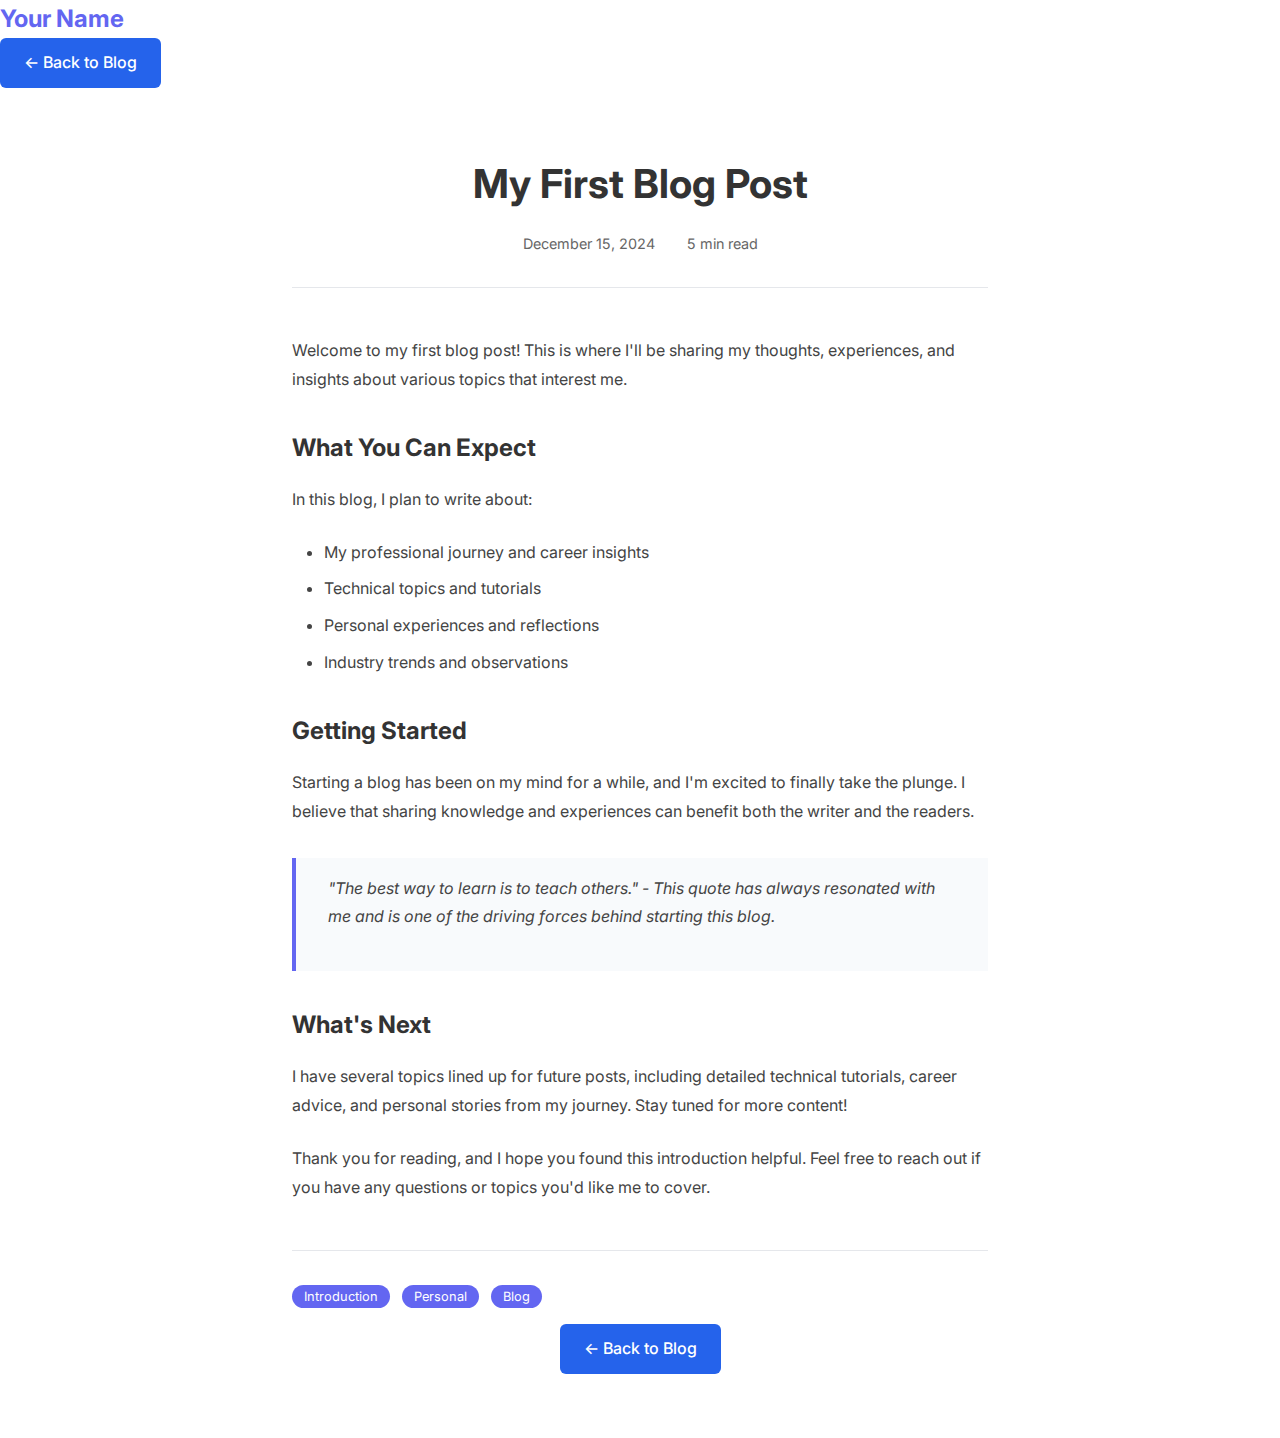
<file: blog/post-1.html>
<!DOCTYPE html>
<html lang="en">
<head>
    <meta charset="UTF-8">
    <meta name="viewport" content="width=device-width, initial-scale=1.0">
    <title>My First Blog Post - Your Name</title>
    <link rel="stylesheet" href="../style.css">
    <link rel="preconnect" href="https://fonts.googleapis.com">
    <link rel="preconnect" href="https://fonts.gstatic.com" crossorigin>
    <link href="https://fonts.googleapis.com/css2?family=Inter:wght@300;400;500;600;700&family=Playfair+Display:wght@400;700&display=swap" rel="stylesheet">
</head>
<body>
    <header class="header">
        <nav class="navbar">
            <div class="nav-brand">
                <h2><a href="../index.html" style="color: #6366f1; text-decoration: none;">Your Name</a></h2>
            </div>
            <div class="nav-actions">
                <a href="../index.html#blog" class="btn btn-outline">← Back to Blog</a>
            </div>
        </nav>
    </header>

    <main class="main-content">
        <article class="blog-article">
            <div class="container">
                <header class="article-header">
                    <h1>My First Blog Post</h1>
                    <div class="article-meta">
                        <span class="article-date">December 15, 2024</span>
                        <span class="article-reading-time">5 min read</span>
                    </div>
                </header>

                <div class="article-content">
                    <p>Welcome to my first blog post! This is where I'll be sharing my thoughts, experiences, and insights about various topics that interest me.</p>
                    
                    <h2>What You Can Expect</h2>
                    <p>In this blog, I plan to write about:</p>
                    <ul>
                        <li>My professional journey and career insights</li>
                        <li>Technical topics and tutorials</li>
                        <li>Personal experiences and reflections</li>
                        <li>Industry trends and observations</li>
                    </ul>

                    <h2>Getting Started</h2>
                    <p>Starting a blog has been on my mind for a while, and I'm excited to finally take the plunge. I believe that sharing knowledge and experiences can benefit both the writer and the readers.</p>

                    <blockquote>
                        <p>"The best way to learn is to teach others." - This quote has always resonated with me and is one of the driving forces behind starting this blog.</p>
                    </blockquote>

                    <h2>What's Next</h2>
                    <p>I have several topics lined up for future posts, including detailed technical tutorials, career advice, and personal stories from my journey. Stay tuned for more content!</p>

                    <p>Thank you for reading, and I hope you found this introduction helpful. Feel free to reach out if you have any questions or topics you'd like me to cover.</p>
                </div>

                <footer class="article-footer">
                    <div class="article-tags">
                        <span class="tag">Introduction</span>
                        <span class="tag">Personal</span>
                        <span class="tag">Blog</span>
                    </div>
                    <div class="article-actions">
                        <a href="../index.html#blog" class="btn btn-primary">← Back to Blog</a>
                    </div>
                </footer>
            </div>
        </article>
    </main>

    <style>
        .blog-article {
            max-width: 800px;
            margin: 2rem auto;
            padding: 2rem;
        }

        .article-header {
            text-align: center;
            margin-bottom: 3rem;
            padding-bottom: 2rem;
            border-bottom: 1px solid #e5e7eb;
        }

        .article-header h1 {
            font-size: 2.5rem;
            color: #333;
            margin-bottom: 1rem;
        }

        .article-meta {
            display: flex;
            justify-content: center;
            gap: 2rem;
            color: #666;
            font-size: 0.9rem;
        }

        .article-content {
            line-height: 1.8;
            color: #444;
        }

        .article-content h2 {
            color: #333;
            margin: 2rem 0 1rem;
            font-size: 1.5rem;
        }

        .article-content p {
            margin-bottom: 1.5rem;
        }

        .article-content ul {
            margin: 1rem 0 1.5rem 2rem;
        }

        .article-content li {
            margin-bottom: 0.5rem;
        }

        .article-content blockquote {
            background: #f8fafc;
            border-left: 4px solid #6366f1;
            padding: 1rem 2rem;
            margin: 2rem 0;
            font-style: italic;
        }

        .article-footer {
            margin-top: 3rem;
            padding-top: 2rem;
            border-top: 1px solid #e5e7eb;
        }

        .article-tags {
            margin-bottom: 1rem;
        }

        .tag {
            background: #6366f1;
            color: white;
            padding: 0.25rem 0.75rem;
            border-radius: 15px;
            font-size: 0.8rem;
            margin-right: 0.5rem;
        }

        .article-actions {
            text-align: center;
        }

        .nav-actions {
            display: flex;
            align-items: center;
        }

        @media (max-width: 768px) {
            .blog-article {
                padding: 1rem;
            }
            
            .article-header h1 {
                font-size: 2rem;
            }
            
            .article-meta {
                flex-direction: column;
                gap: 0.5rem;
            }
        }
    </style>
</body>
</html>
</file>
<file: style.css>
/* Simple Portfolio CSS */

* {
    margin: 0;
    padding: 0;
    box-sizing: border-box;
}

body {
    font-family: 'Inter', -apple-system, BlinkMacSystemFont, sans-serif;
    line-height: 1.6;
    color: #333;
    background: #fff;
}

.container {
    max-width: 800px;
    margin: 0 auto;
    padding: 0 20px;
}

/* Navigation */
.nav {
    background: #fff;
    border-bottom: 1px solid #eee;
    position: fixed;
    top: 0;
    width: 100%;
    z-index: 100;
}

.nav .container {
    display: flex;
    justify-content: space-between;
    align-items: center;
    padding: 15px 20px;
}

.nav-title {
    font-size: 20px;
    font-weight: 600;
    color: #2563eb;
}

.nav-links {
    display: flex;
    list-style: none;
    gap: 30px;
}

.nav-link {
    text-decoration: none;
    color: #666;
    font-weight: 400;
    transition: color 0.2s;
}

.nav-link:hover,
.nav-link.active {
    color: #2563eb;
}

/* Main Content */
.main {
    margin-top: 70px;
    padding: 40px 0;
}

.section {
    display: none;
    min-height: 500px;
}

.section.active {
    display: block;
}

.section h2 {
    font-size: 32px;
    margin-bottom: 30px;
    font-weight: 600;
    color: #111;
}

.section h3 {
    font-size: 24px;
    margin: 30px 0 15px;
    font-weight: 500;
    color: #333;
}

/* Home Section */
.intro {
    text-align: center;
    padding: 60px 0;
}

.intro h2 {
    font-size: 48px;
    margin-bottom: 10px;
    color: #111;
}

.subtitle {
    font-size: 20px;
    color: #2563eb;
    margin-bottom: 20px;
    font-weight: 500;
}

.description {
    font-size: 18px;
    color: #666;
    max-width: 600px;
    margin: 0 auto 30px;
}

/* Button */
.btn {
    display: inline-block;
    background: #2563eb;
    color: white;
    padding: 12px 24px;
    text-decoration: none;
    border-radius: 6px;
    font-weight: 500;
    transition: background 0.2s;
}

.btn:hover {
    background: #1d4ed8;
}

/* About Section */
.about-content p {
    font-size: 16px;
    margin-bottom: 20px;
    color: #555;
}

.skills-list {
    list-style: none;
    display: grid;
    grid-template-columns: repeat(auto-fit, minmax(150px, 1fr));
    gap: 10px;
    margin-top: 15px;
}

.skills-list li {
    background: #f8f9fa;
    padding: 8px 12px;
    border-radius: 4px;
    font-weight: 500;
    color: #555;
}

/* Timeline Section */
.timeline {
    max-width: 600px;
    margin: 0 auto;
}

.timeline-item {
    display: flex;
    margin-bottom: 30px;
    padding-bottom: 30px;
    border-bottom: 1px solid #eee;
}

.timeline-item:last-child {
    border-bottom: none;
}

.year {
    background: #2563eb;
    color: white;
    padding: 8px 16px;
    border-radius: 20px;
    font-weight: 600;
    font-size: 14px;
    margin-right: 20px;
    height: fit-content;
    min-width: 60px;
    text-align: center;
}

.content h3 {
    margin: 0 0 8px 0;
    font-size: 20px;
}

.content p {
    color: #666;
    margin: 0;
}

/* CV Section */
.cv-section {
    margin-bottom: 40px;
}

.cv-item {
    margin-bottom: 25px;
    padding-bottom: 20px;
    border-bottom: 1px solid #f0f0f0;
}

.cv-item:last-child {
    border-bottom: none;
}

.cv-item h4 {
    font-size: 18px;
    margin-bottom: 5px;
    color: #333;
}

.cv-item p {
    color: #666;
    margin-bottom: 8px;
}

.cv-item ul {
    margin-left: 20px;
    color: #666;
}

.cv-item li {
    margin-bottom: 4px;
}

.cv-download {
    text-align: center;
    margin-top: 40px;
}

/* Publications Section */
.publication {
    margin-bottom: 30px;
    padding-bottom: 25px;
    border-bottom: 1px solid #eee;
}

.publication:last-child {
    border-bottom: none;
}

.publication h3 {
    margin: 0 0 8px 0;
    font-size: 20px;
}

.authors {
    color: #666;
    font-style: italic;
    margin-bottom: 5px;
}

.venue {
    color: #2563eb;
    font-weight: 500;
    margin-bottom: 10px;
}

.publication p {
    color: #555;
    margin-bottom: 10px;
}

.link {
    color: #2563eb;
    text-decoration: none;
    font-weight: 500;
}

.link:hover {
    text-decoration: underline;
}

/* Blog Section */
.blog-post {
    margin-bottom: 30px;
    padding-bottom: 25px;
    border-bottom: 1px solid #eee;
}

.blog-post:last-child {
    border-bottom: none;
}

.blog-post h3 {
    margin: 0 0 8px 0;
    font-size: 20px;
}

.blog-post h3 a {
    color: #333;
    text-decoration: none;
}

.blog-post h3 a:hover {
    color: #2563eb;
}

.date {
    color: #888;
    font-size: 14px;
    margin-bottom: 10px;
}

.blog-post p {
    color: #555;
}

/* Photos Section */
.photo-grid {
    display: grid;
    grid-template-columns: repeat(auto-fit, minmax(200px, 1fr));
    gap: 20px;
    margin-top: 20px;
}

.photo {
    text-align: center;
}

.photo img {
    width: 100%;
    height: 200px;
    object-fit: cover;
    border-radius: 8px;
    cursor: pointer;
    transition: opacity 0.2s;
}

.photo img:hover {
    opacity: 0.9;
}

.photo p {
    margin-top: 8px;
    color: #666;
    font-size: 14px;
}

/* Footer */
.footer {
    background: #f8f9fa;
    padding: 40px 0;
    margin-top: 60px;
    text-align: center;
    border-top: 1px solid #eee;
}

.footer p {
    color: #666;
    margin-bottom: 10px;
}

.footer a {
    color: #2563eb;
    text-decoration: none;
    margin: 0 8px;
}

.footer a:hover {
    text-decoration: underline;
}

/* Responsive Design */
@media (max-width: 768px) {
    .nav .container {
        flex-direction: column;
        gap: 15px;
    }
    
    .nav-links {
        gap: 20px;
        flex-wrap: wrap;
        justify-content: center;
    }
    
    .main {
        margin-top: 100px;
    }
    
    .intro h2 {
        font-size: 36px;
    }
    
    .section h2 {
        font-size: 28px;
    }
    
    .timeline-item {
        flex-direction: column;
    }
    
    .year {
        margin-bottom: 10px;
        margin-right: 0;
        width: fit-content;
    }
    
    .photo-grid {
        grid-template-columns: repeat(auto-fit, minmax(150px, 1fr));
        gap: 15px;
    }
    
    .container {
        padding: 0 15px;
    }
}

@media (max-width: 480px) {
    .nav-links {
        gap: 15px;
        font-size: 14px;
    }
    
    .intro {
        padding: 40px 0;
    }
    
    .intro h2 {
        font-size: 28px;
    }
    
    .description {
        font-size: 16px;
    }
    
    .photo-grid {
        grid-template-columns: 1fr 1fr;
    }
}
</file>
